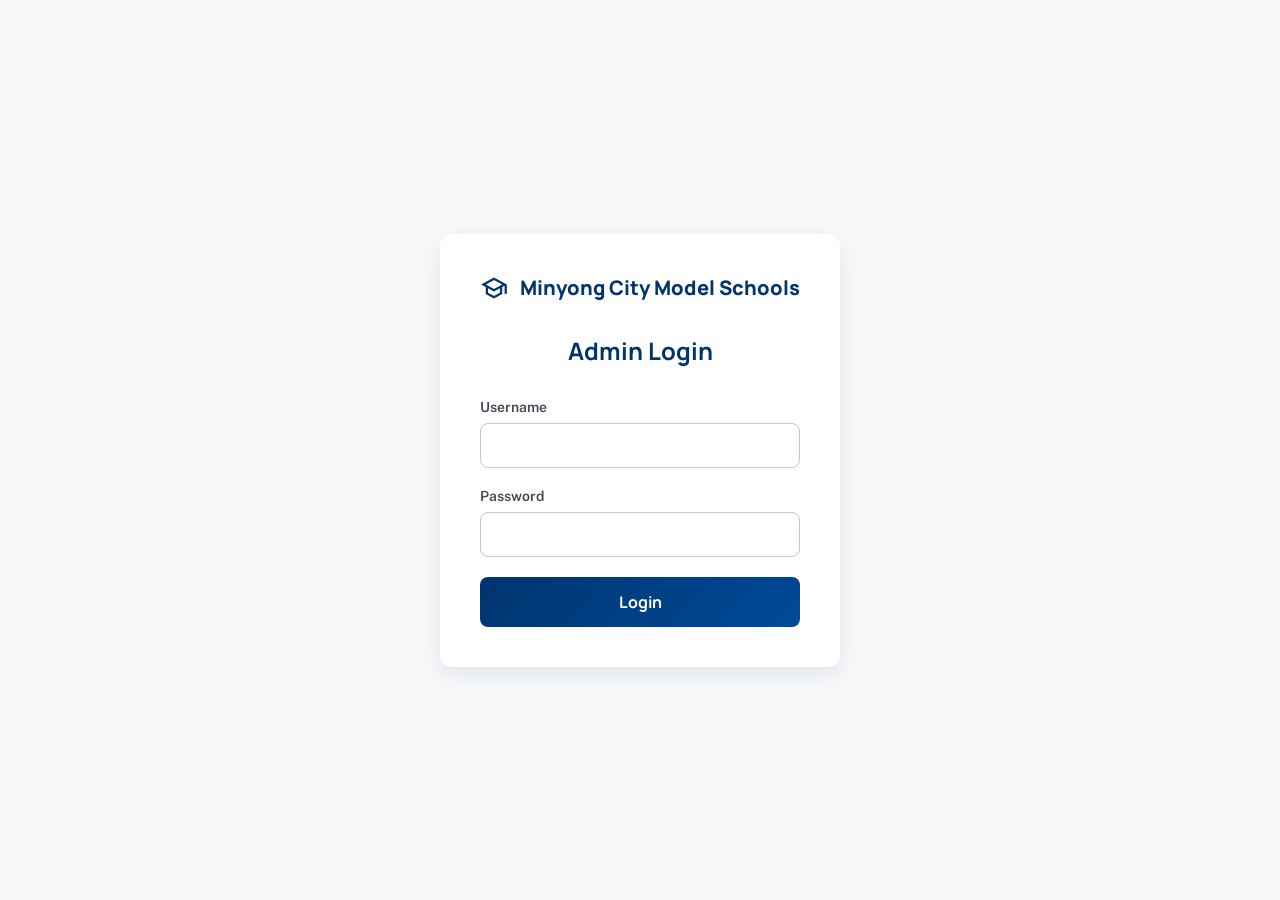
<file: dashboard.html>
<!DOCTYPE html>
<html lang="en">
<head>
    <meta charset="UTF-8">
    <meta name="viewport" content="width=device-width, initial-scale=1.0">
    <title>Dashboard - Minyong City Model Schools</title>
    <script>
        if (localStorage.getItem("loggedIn") !== "true") {
            window.location.href = "login.html";
        }
    </script>
</head>
<body>
    <h1>Admin Dashboard</h1>
    <p>Manage admissions, results, gallery, etc.</p>
    <form id="noticeForm">
        <label>Send Notice:</label>
        <input type="text" id="noticeInput">
        <button type="submit">Send</button>
    </form>

    <div>
        <label>Send Call/SMS:</label>
        <input type="text" id="phoneNumber" placeholder="Phone number">
        <button id="callBtn">Call</button>
        <button id="smsBtn">SMS</button>
    </div>

    <button id="logoutBtn">Logout</button>

    <script>
        document.getElementById("noticeForm").addEventListener("submit", (e) => {
            e.preventDefault();
            const notice = document.getElementById("noticeInput").value;
            local
</file>
